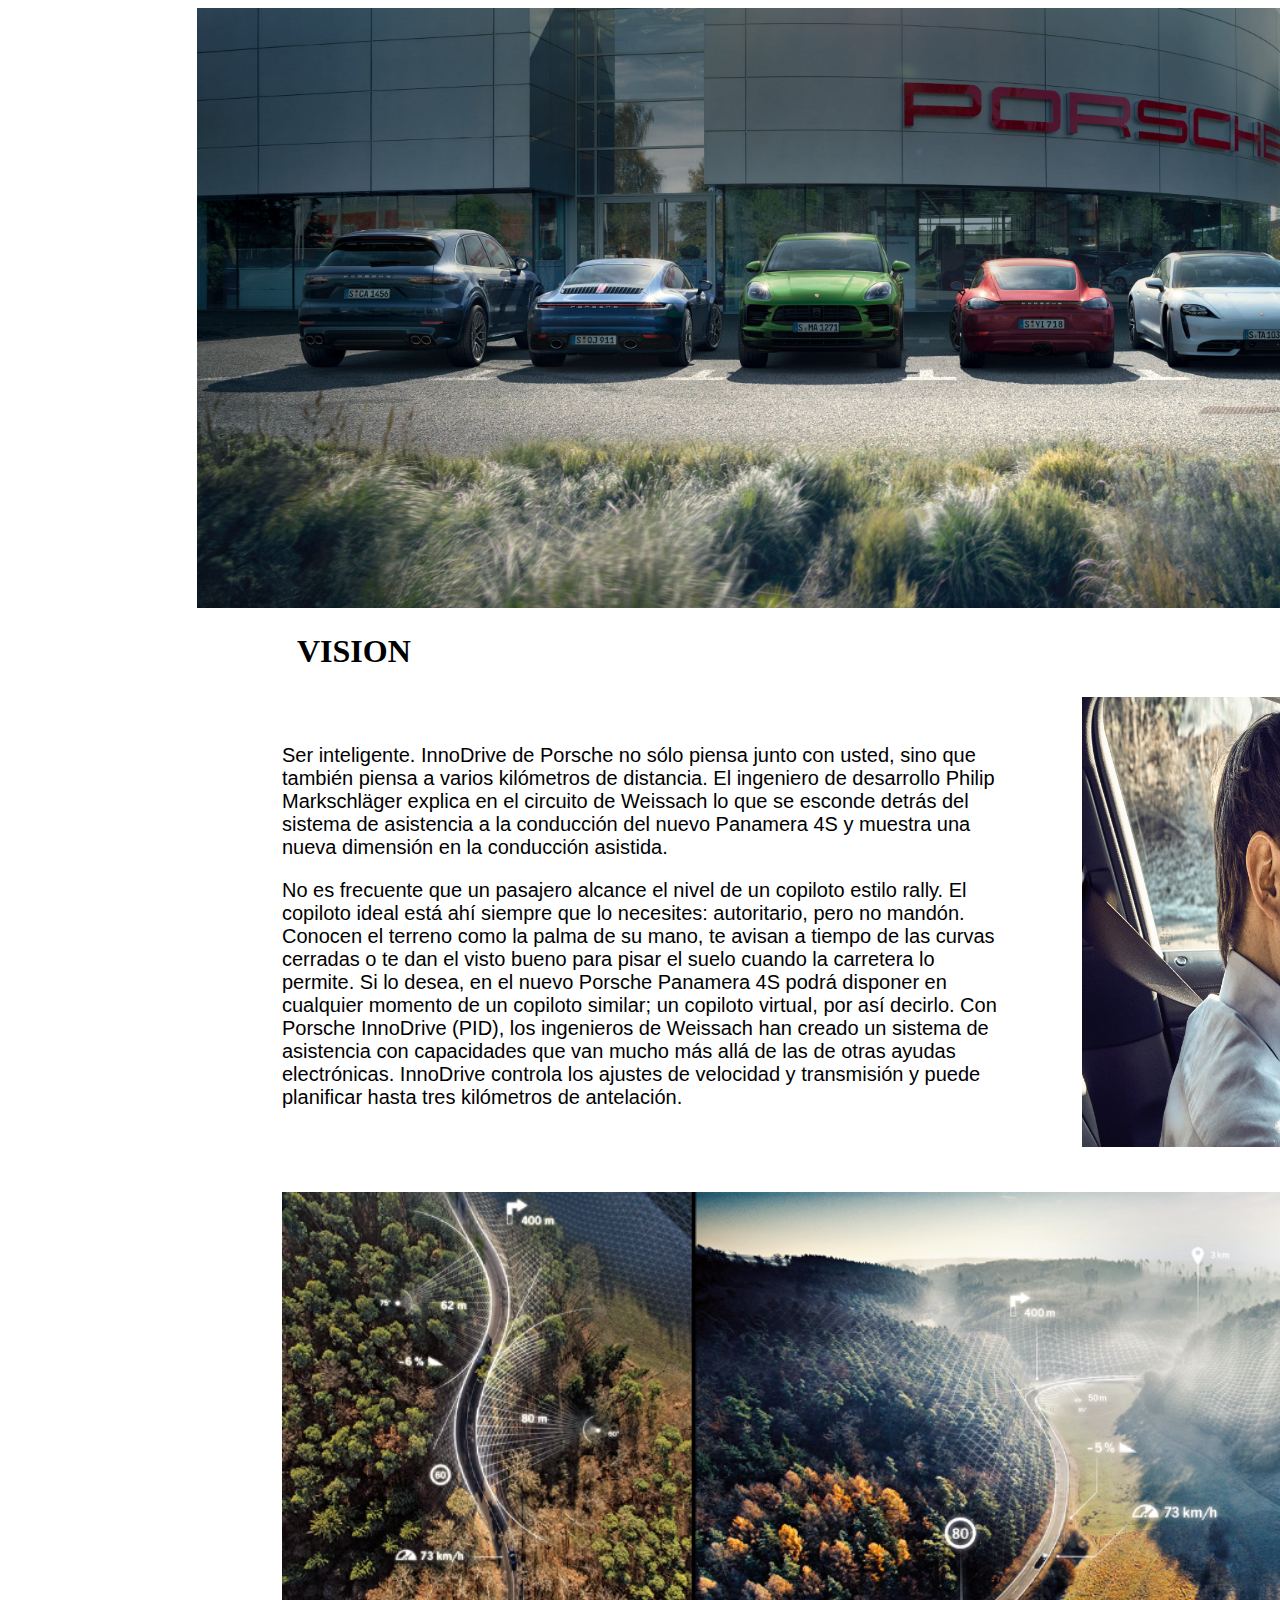
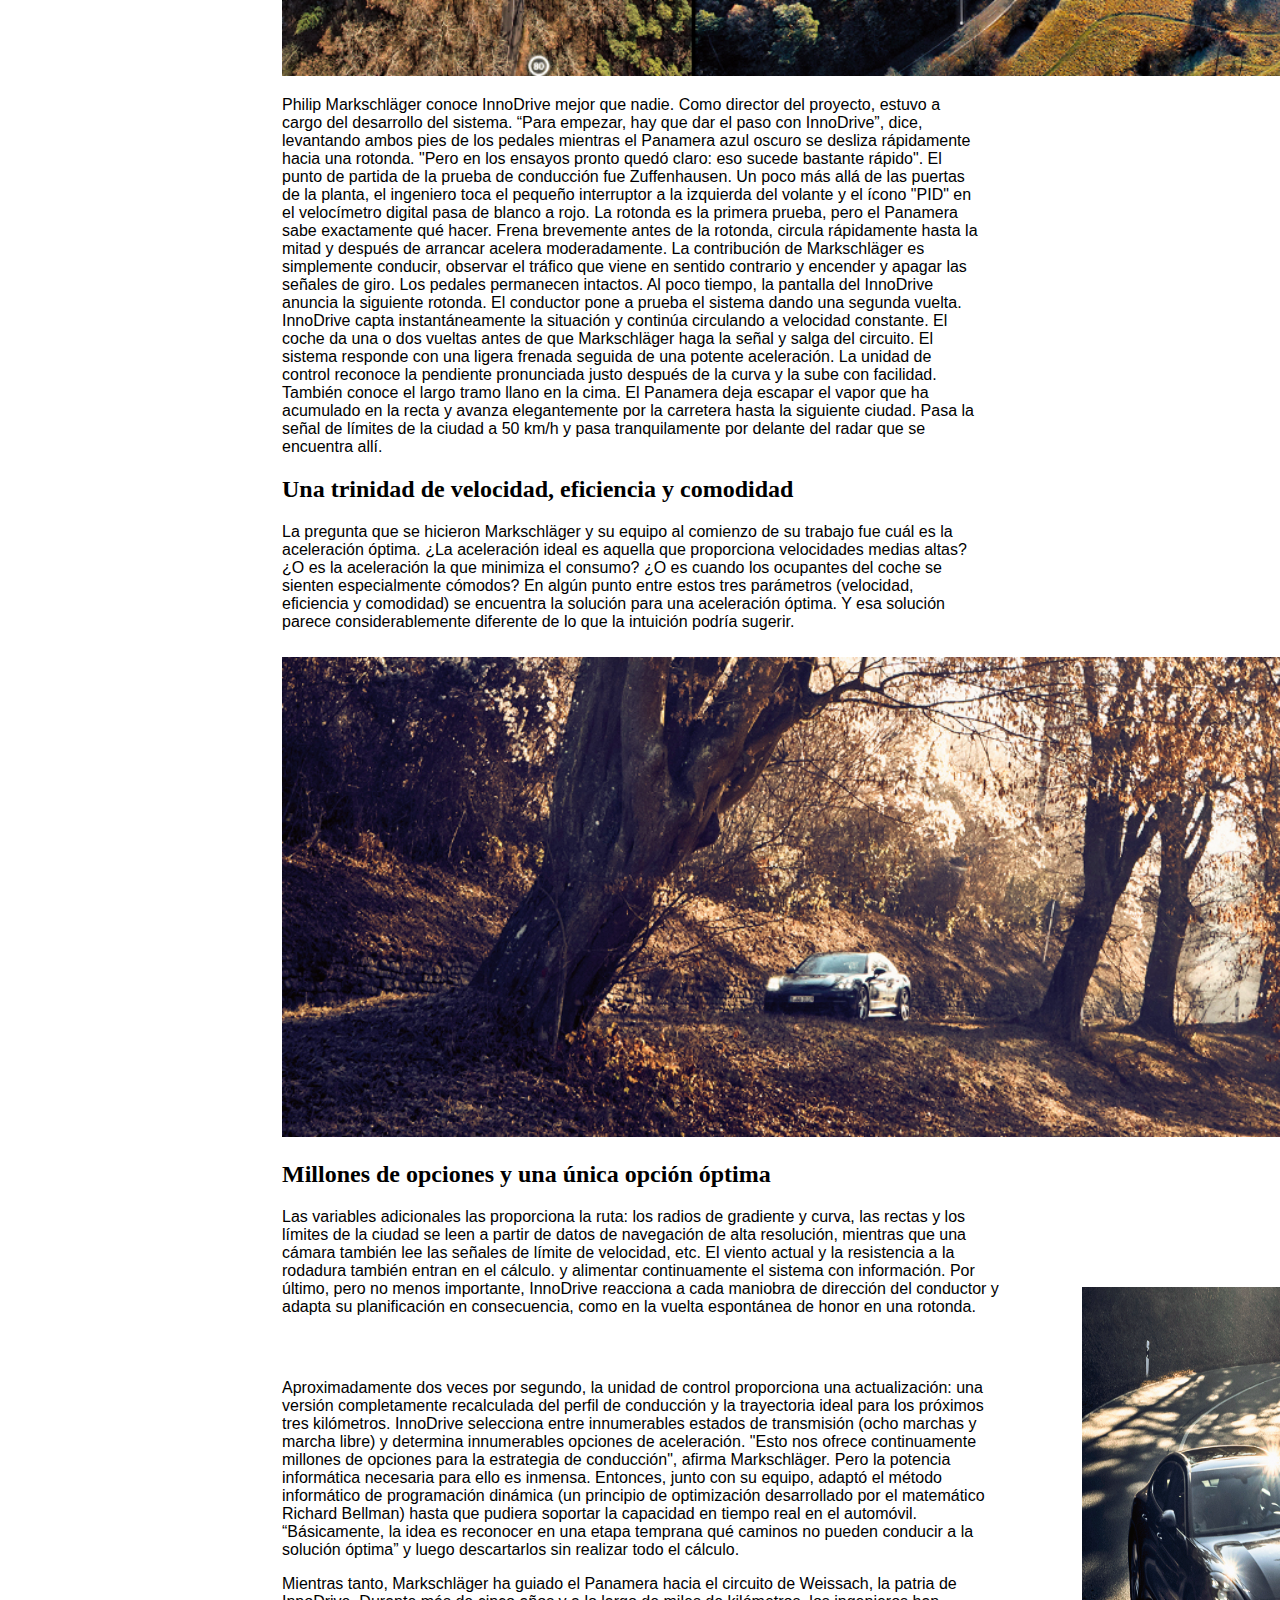
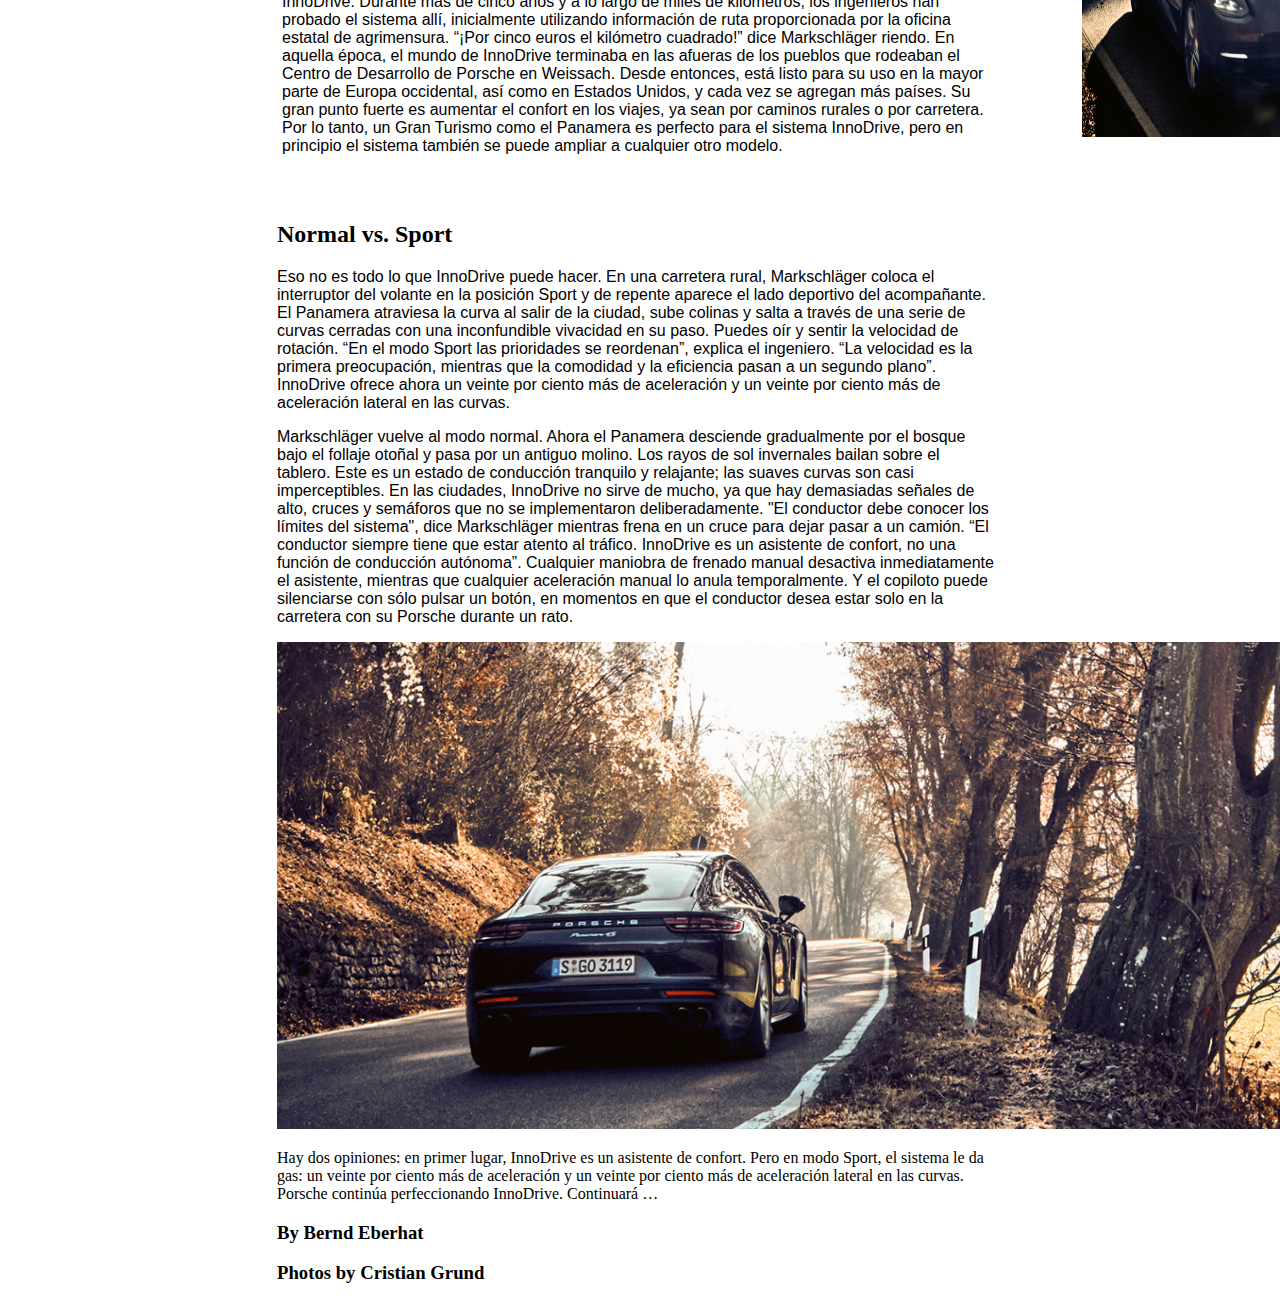
<file: vision.html>
<!DOCTYPE html>
<html lang="en">
<head>
    <meta charset="UTF-8">
    <meta name="viewport" content="width=device-width, initial-scale=1.0">
    <link rel="stylesheet" href="stylesnosotros.css">
    <title>Document</title>

</head>
<body>
    <div class="fnosotros"> 
    <img src="fnosotros - copia.jpg" width="100%" height="600">
    <h1> VISION  </h1>
    </div>
    <div class="contenedor">
        <div class="txt">
            <p> Ser inteligente. InnoDrive de Porsche no sólo piensa junto con usted, sino que también piensa a varios kilómetros de distancia. El ingeniero de desarrollo Philip Markschläger explica en el circuito de Weissach lo que se esconde detrás del sistema de asistencia a la conducción del nuevo Panamera 4S y muestra una nueva dimensión en la conducción asistida.</p>
            <p> No es frecuente que un pasajero alcance el nivel de un copiloto estilo rally. El copiloto ideal está ahí siempre que lo necesites: autoritario, pero no mandón. Conocen el terreno como la palma de su mano, te avisan a tiempo de las curvas cerradas o te dan el visto bueno para pisar el suelo cuando la carretera lo permite. Si lo desea, en el nuevo Porsche Panamera 4S podrá disponer en cualquier momento de un copiloto similar; un copiloto virtual, por así decirlo. Con Porsche InnoDrive (PID), los ingenieros de Weissach han creado un sistema de asistencia con capacidades que van mucho más allá de las de otras ayudas electrónicas. InnoDrive controla los ajustes de velocidad y transmisión y puede planificar hasta tres kilómetros de antelación.
            </p>

        </div>
        <img class="imagen" src="ing.jpg" alt="">

    </div>

<div class ="txt2"> 
<img src="vf2.png" width="100%">
<p> Philip Markschläger conoce InnoDrive mejor que nadie. Como director del proyecto, estuvo a cargo del desarrollo del sistema. “Para empezar, hay que dar el paso con InnoDrive”, dice, levantando ambos pies de los pedales mientras el Panamera azul oscuro se desliza rápidamente hacia una rotonda. "Pero en los ensayos pronto quedó claro: eso sucede bastante rápido". El punto de partida de la prueba de conducción fue Zuffenhausen. Un poco más allá de las puertas de la planta, el ingeniero toca el pequeño interruptor a la izquierda del volante y el ícono "PID" en el velocímetro digital pasa de blanco a rojo. La rotonda es la primera prueba, pero el Panamera sabe exactamente qué hacer. Frena brevemente antes de la rotonda, circula rápidamente hasta la mitad y después de arrancar acelera moderadamente. La contribución de Markschläger es simplemente conducir, observar el tráfico que viene en sentido contrario y encender y apagar las señales de giro. Los pedales permanecen intactos. Al poco tiempo, la pantalla del InnoDrive anuncia la siguiente rotonda. El conductor pone a prueba el sistema dando una segunda vuelta. InnoDrive capta instantáneamente la situación y continúa circulando a velocidad constante. El coche da una o dos vueltas antes de que Markschläger haga la señal y salga del circuito. El sistema responde con una ligera frenada seguida de una potente aceleración. La unidad de control reconoce la pendiente pronunciada justo después de la curva y la sube con facilidad. También conoce el largo tramo llano en la cima. El Panamera deja escapar el vapor que ha acumulado en la recta y avanza elegantemente por la carretera hasta la siguiente ciudad. Pasa la señal de límites de la ciudad a 50 km/h y pasa tranquilamente por delante del radar que se encuentra allí.</p>
<h2>Una trinidad de velocidad, eficiencia y comodidad</h2>
<p> La pregunta que se hicieron Markschläger y su equipo al comienzo de su trabajo fue cuál es la aceleración óptima. ¿La aceleración ideal es aquella que proporciona velocidades medias altas? ¿O es la aceleración la que minimiza el consumo? ¿O es cuando los ocupantes del coche se sienten especialmente cómodos? En algún punto entre estos tres parámetros (velocidad, eficiencia y comodidad) se encuentra la solución para una aceleración óptima. Y esa solución parece considerablemente diferente de lo que la intuición podría sugerir.
</p>

</div>
<div class="txt3">
    <img src="vf3.png" width="100%">
    <h2> Millones de opciones y una única opción óptima </h2>
    <p> Las variables adicionales las proporciona la ruta: los radios de gradiente y curva, las rectas y los límites de la ciudad se leen a partir de datos de navegación de alta resolución, mientras que una cámara también lee las señales de límite de velocidad, etc. El viento actual y la resistencia a la rodadura también entran en el cálculo. y alimentar continuamente el sistema con información. Por último, pero no menos importante, InnoDrive reacciona a cada maniobra de dirección del conductor y adapta su planificación en consecuencia, como en la vuelta espontánea de honor en una rotonda.
    </p>

</div>
<div class="txt4">
<div class ="txt4c">
<p>Aproximadamente dos veces por segundo, la unidad de control proporciona una actualización: una versión completamente recalculada del perfil de conducción y la trayectoria ideal para los próximos tres kilómetros. InnoDrive selecciona entre innumerables estados de transmisión (ocho marchas y marcha libre) y determina innumerables opciones de aceleración. "Esto nos ofrece continuamente millones de opciones para la estrategia de conducción", afirma Markschläger. Pero la potencia informática necesaria para ello es inmensa. Entonces, junto con su equipo, adaptó el método informático de programación dinámica (un principio de optimización desarrollado por el matemático Richard Bellman) hasta que pudiera soportar la capacidad en tiempo real en el automóvil. “Básicamente, la idea es reconocer en una etapa temprana qué caminos no pueden conducir a la solución óptima” y luego descartarlos sin realizar todo el cálculo.</p>
    <p>Mientras tanto, Markschläger ha guiado el Panamera hacia el circuito de Weissach, la patria de InnoDrive. Durante más de cinco años y a lo largo de miles de kilómetros, los ingenieros han probado el sistema allí, inicialmente utilizando información de ruta proporcionada por la oficina estatal de agrimensura. “¡Por ​​cinco euros el kilómetro cuadrado!” dice Markschläger riendo. En aquella época, el mundo de InnoDrive terminaba en las afueras de los pueblos que rodeaban el Centro de Desarrollo de Porsche en Weissach. Desde entonces, está listo para su uso en la mayor parte de Europa occidental, así como en Estados Unidos, y cada vez se agregan más países. Su gran punto fuerte es aumentar el confort en los viajes, ya sean por caminos rurales o por carretera. Por lo tanto, un Gran Turismo como el Panamera es perfecto para el sistema InnoDrive, pero en principio el sistema también se puede ampliar a cualquier otro modelo.</p>
</div>
<img class="imagen2" src="img2.png" alt="">

</div>
<div class="utxt">
    <h2> Normal vs. Sport </h2>
    <p> Eso no es todo lo que InnoDrive puede hacer. En una carretera rural, Markschläger coloca el interruptor del volante en la posición Sport y de repente aparece el lado deportivo del acompañante. El Panamera atraviesa la curva al salir de la ciudad, sube colinas y salta a través de una serie de curvas cerradas con una inconfundible vivacidad en su paso. Puedes oír y sentir la velocidad de rotación. “En el modo Sport las prioridades se reordenan”, explica el ingeniero. “La velocidad es la primera preocupación, mientras que la comodidad y la eficiencia pasan a un segundo plano”. InnoDrive ofrece ahora un veinte por ciento más de aceleración y un veinte por ciento más de aceleración lateral en las curvas.</p>
    <p> Markschläger vuelve al modo normal. Ahora el Panamera desciende gradualmente por el bosque bajo el follaje otoñal y pasa por un antiguo molino. Los rayos de sol invernales bailan sobre el tablero. Este es un estado de conducción tranquilo y relajante; las suaves curvas son casi imperceptibles. En las ciudades, InnoDrive no sirve de mucho, ya que hay demasiadas señales de alto, cruces y semáforos que no se implementaron deliberadamente. "El conductor debe conocer los límites del sistema", dice Markschläger mientras frena en un cruce para dejar pasar a un camión. “El conductor siempre tiene que estar atento al tráfico. InnoDrive es un asistente de confort, no una función de conducción autónoma”. Cualquier maniobra de frenado manual desactiva inmediatamente el asistente, mientras que cualquier aceleración manual lo anula temporalmente. Y el copiloto puede silenciarse con sólo pulsar un botón, en momentos en que el conductor desea estar solo en la carretera con su Porsche durante un rato.</p>

</div>
<div class="utodo"> 
<img src="uimg.png">
<p>Hay dos opiniones: en primer lugar, InnoDrive es un asistente de confort. Pero en modo Sport, el sistema le da gas: un veinte por ciento más de aceleración y un veinte por ciento más de aceleración lateral en las curvas. Porsche continúa perfeccionando InnoDrive. Continuará …</p>
<h3> By Bernd Eberhat </h3>
<h3> Photos by Cristian Grund</h3>
</div>

</body>
</html>
</file>
<file: stylesnosotros.css>
body{

    text-align:center;
    display: flex;
    flex-direction: column;
    justify-content: center; /* Para alinear verticalmente en el centro */
    align-items: center;     /* Para alinear horizontalmente en el centro */
    width: 202vh;

}
.fnosotros h1{
 text-align: left;
 position: relative;
 left: 100px;
}
.contenedor{
    display: flex;
    justify-content: center;
    align-items: center;
}
.txt{
    margin-right:80px;
    text-align:left;
    width: 720px;
    font-size: 20px;
    font-family: Verdana, Geneva, Tahoma, sans-serif;
}
.imagen{
    width: 470px;
    height: 450px;
    margin-bottom: 20px;
    position: relative;
    top: 5px;

}
.txt2{
    margin-top: 30px;
    width: 1270px;
}
.txt2 p{
    text-align: left;
    width: 700px;
    font-family: Verdana, Geneva, Tahoma, sans-serif;
}
.txt2 h2{
    text-align: left;
    
}
.txt3{
    width: 1270px;
    margin-top:10px;
}
.txt3 h2{
    text-align: left;
}
.txt3 p{
    margin-right:80px;
    text-align:left;
    width: 720px;
    font-family: Verdana, Geneva, Tahoma, sans-serif;
   

}
.txt4{
    display: flex;
    justify-content: center;
    align-items: center;
}
.txt4c p{
    margin-right:80px;
    text-align:left;
    width: 720px;
    font-family: Verdana, Geneva, Tahoma, sans-serif;

}
.imagen2{
    width: 470px;
    height: 450px;
    margin-bottom: 20px;
    position: relative;
    top: -45px;
}
.utxt h2{
    text-align: left;
    position: relative;
    left: -240px;

}
.utxt p{
    margin-right:80px;
    text-align:left;
    width: 720px;
    font-family: Verdana, Geneva, Tahoma, sans-serif;
    position: relative;
    left: -240px;
   
}
.utodo img{
    width: 1280px;
}
.utodo p{
    text-align: left;
    width: 720px;
}
.utodo h3{
    text-align: left;
}
</file>
